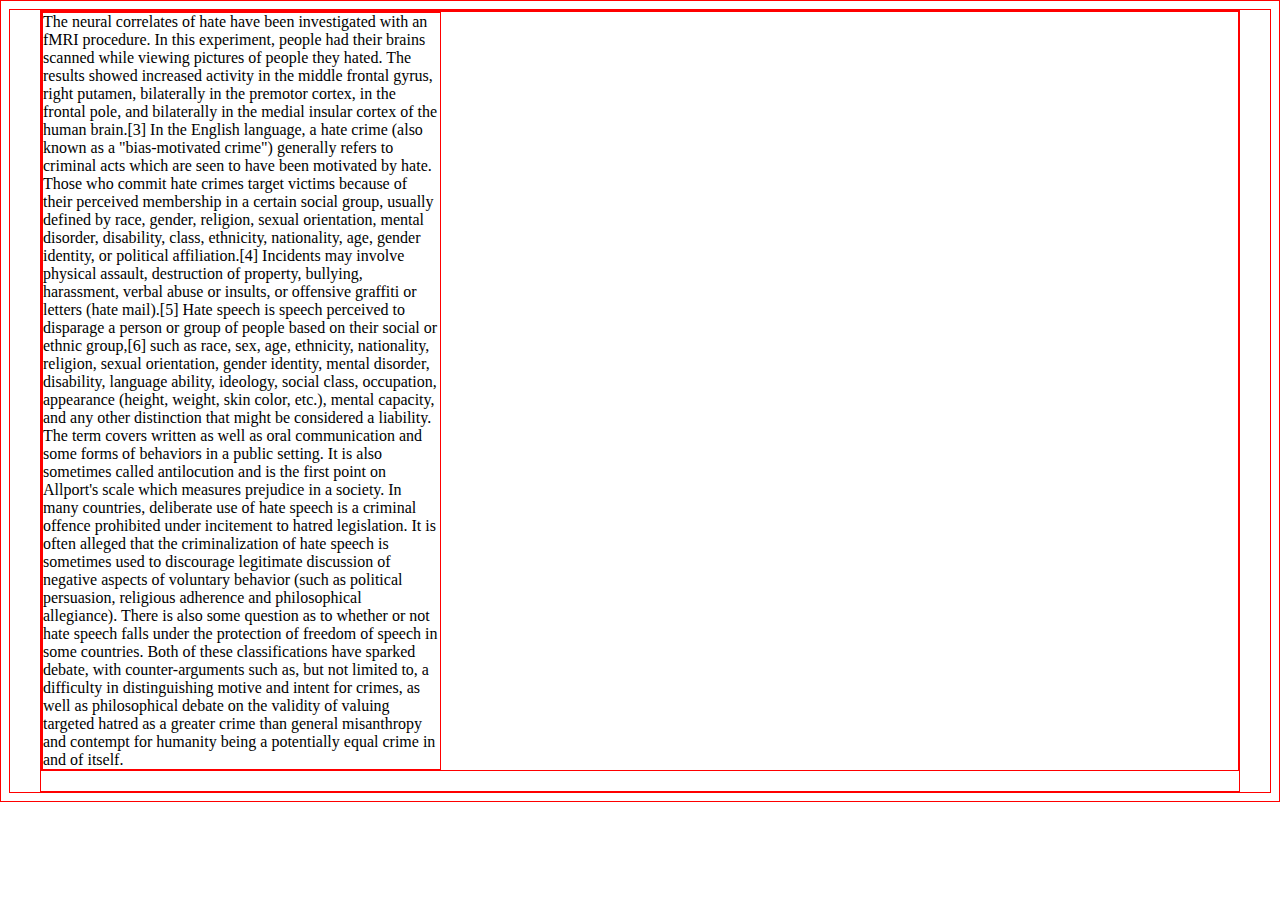
<file: framework_responsive/index.html>
<!DOCTYPE html>
<html lang="en">
<head>
    <link href="css/main.css" rel="stylesheet" type="text/css">
    <meta  charset="UTF-8">
    <title>Title</title>
</head>
<body>
<div class="grid">

    <div class="row">
        <div class="col-4"> The neural correlates of hate have been investigated with an fMRI procedure. In this experiment, people had their brains scanned while viewing pictures of people they hated. The results showed increased activity in the middle frontal gyrus, right putamen, bilaterally in the premotor cortex, in the frontal pole, and bilaterally in the medial insular cortex of the human brain.[3] In the English language, a hate crime (also known as a "bias-motivated crime") generally refers to criminal acts which are seen to have been motivated by hate. Those who commit hate crimes target victims because of their perceived membership in a certain social group, usually defined by race, gender, religion, sexual orientation, mental disorder, disability, class, ethnicity, nationality, age, gender identity, or political affiliation.[4] Incidents may involve physical assault, destruction of property, bullying, harassment, verbal abuse or insults, or offensive graffiti or letters (hate mail).[5]

            Hate speech is speech perceived to disparage a person or group of people based on their social or ethnic group,[6] such as race, sex, age, ethnicity, nationality, religion, sexual orientation, gender identity, mental disorder, disability, language ability, ideology, social class, occupation, appearance (height, weight, skin color, etc.), mental capacity, and any other distinction that might be considered a liability. The term covers written as well as oral communication and some forms of behaviors in a public setting. It is also sometimes called antilocution and is the first point on Allport's scale which measures prejudice in a society. In many countries, deliberate use of hate speech is a criminal offence prohibited under incitement to hatred legislation. It is often alleged that the criminalization of hate speech is sometimes used to discourage legitimate discussion of negative aspects of voluntary behavior (such as political persuasion, religious adherence and philosophical allegiance). There is also some question as to whether or not hate speech falls under the protection of freedom of speech in some countries.

            Both of these classifications have sparked debate, with counter-arguments such as, but not limited to, a difficulty in distinguishing motive and intent for crimes, as well as philosophical debate on the validity of valuing targeted hatred as a greater crime than general misanthropy and contempt for humanity being a potentially equal crime in and of itself.</div>
    </div>

</div>
</body>
</html>
</file>
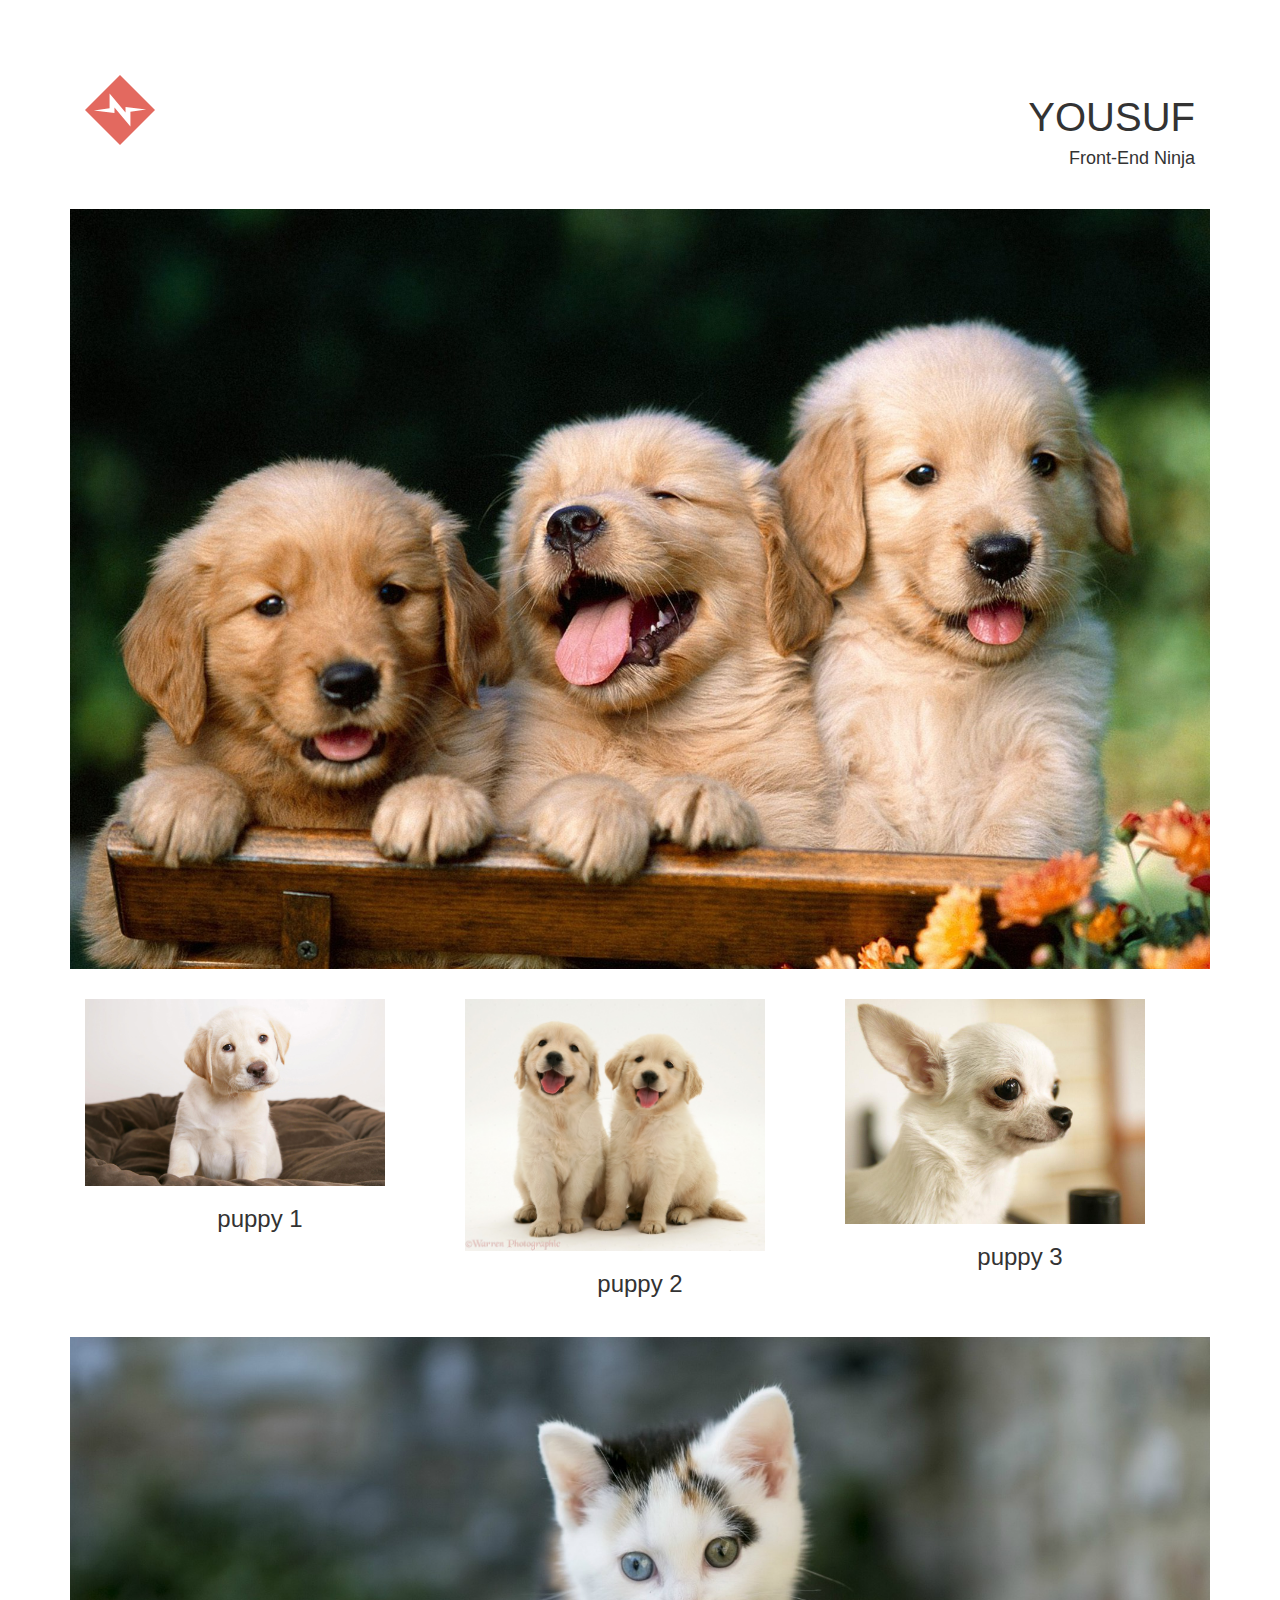
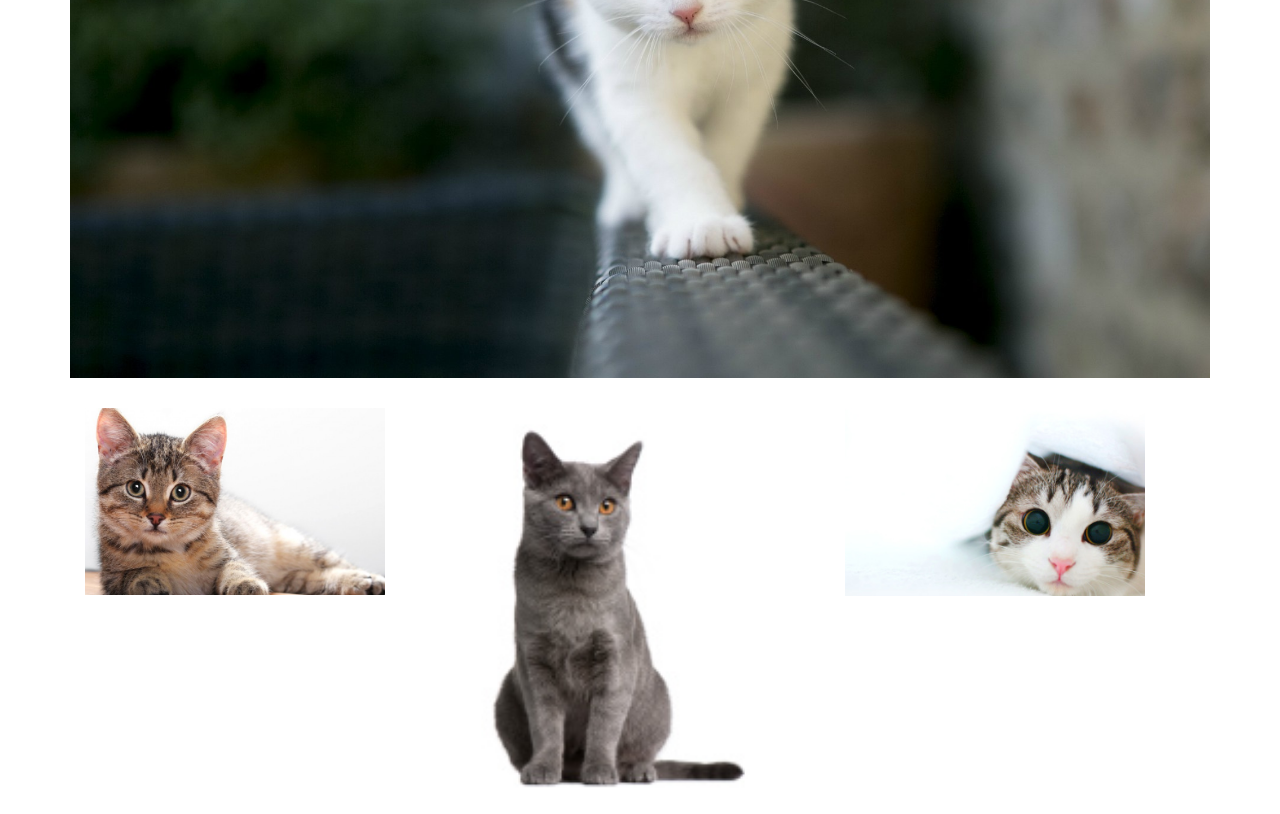
<file: hts/index.html>
<!DOCTYPE html>
<html lang="en">
<head>
    <meta charset="UTF-8">
    <link  rel="stylesheet" href="style.css" type="text/css"  >
    <link rel="stylesheet" href="css/bootstrap.css" type="text/css">
    <title>Title</title>
</head>
<body>
    <div class="container" >
        <div class="row" >
            <div class="col-md-6">
                <img src="images/se.svg" alt="Logo">
            </div>
            <div class="col-md-6">
                <h1 class="text-uppercase text-right" style="font-size: 40px">Yousuf</h1>
                <h4 class=" text-right">Front-End Ninja</h4>
            </div>
        </div>

        <div class="row" >
            <img class="img-responsive" src="images/pubby.jpg" alt="pubby">
        </div>

        <div class="row" >
            <div class="col-md-4" >
                <img src="images/p1.jpg" class="img-responsive " width="300px" height="300px" alt="puppy 1">
                <h3 class="text-center ">puppy 1</h3>
            </div>

            <div class="col-md-4" >
                <img src="images/p2.jpg" class="img-responsive " width="300px" height="300px" alt="puppy 2">
                <h3 class="text-center ">puppy 2</h3>
            </div>

            <div class="col-md-4" >
                <img src="images/p3.jpg" class="img-responsive " width="300px" height="300px"  alt="puppy 3">
                <h3 class="text-center ">puppy 3</h3>
            </div>
        </div>

        <div class="row" >
            <img class="img-responsive" src="images/cat.jpg" alt="cat">
        </div>

        <div class="row" >
            <div class="col-md-4" >
                <img src="images/ca1.jpg" class="img-responsive " width="300px" max-height="300px" alt="cat 1">

            </div>

            <div class="col-md-4" >
                <img src="images/c2.jpg" class="img-responsive " width="300px" max-height="300px" alt="cat 2">

            </div>

            <div class="col-md-4" >
                <img src="images/ca3.jpg" class="img-responsive " width="300px" max-height="300px"  alt="cat 3">

            </div>
        </div>
    </div>

</body>
</html>
</file>
<file: framework_responsive/css/main.css>
* {
    border: 1px solid red !important;
}

* {
    -webkit-box-sizing: border-box;
    -moz-box-sizing: border-box;
    -ms-box-sizing: border-box;
    box-sizing: border-box;
}

.grid {
    margin: 0 auto;
    max-width: 1200px;
    width: 100%;
}

.row {
    width: 100%;
    margin-bottom: 20px;
    display: flex;
}

.col-1 {
    width: 8.33%;
}

.col-2 {
    width: 16.66%;
}

.col-3 {
    width: 25%;
}

.col-4 {
    width: 33.33%;
}

.col-5 {
    width: 41.66%;
}

.col-6 {
    width: 50%;
}

.col-7 {
    width: 58.33%;
}

.col-8 {
    width: 66.66%;
}

.col-9 {
    width: 75%;
}

.col-10 {
    width: 83.33%;
}

.col-11 {
    width: 91.66%;
}

.col-12 {
    width: 100%;
}
</file>
<file: hts/style.css>
body {

    margin-top: 20px;
}

.container {
    margin-top: 60px;
}
.title {

    background-color: aquamarine;
    color: white;
    margin: 20px auto;
    width: 60%;
    font-size: 50px;
    text-align: center;


}

.rows {
    display: flex;
    flex-direction: row;
}
.info {

    width: 50%;
    height: 10%;
    overflow: auto;
    margin: auto;
    font-size: 21px;
    font-family: "Apple Color Emoji";

}
.row {
    padding: 15px;
}

.img {


    width: 9%;
    margin-left: 50px;
    max-height: 400px;
}
</file>
